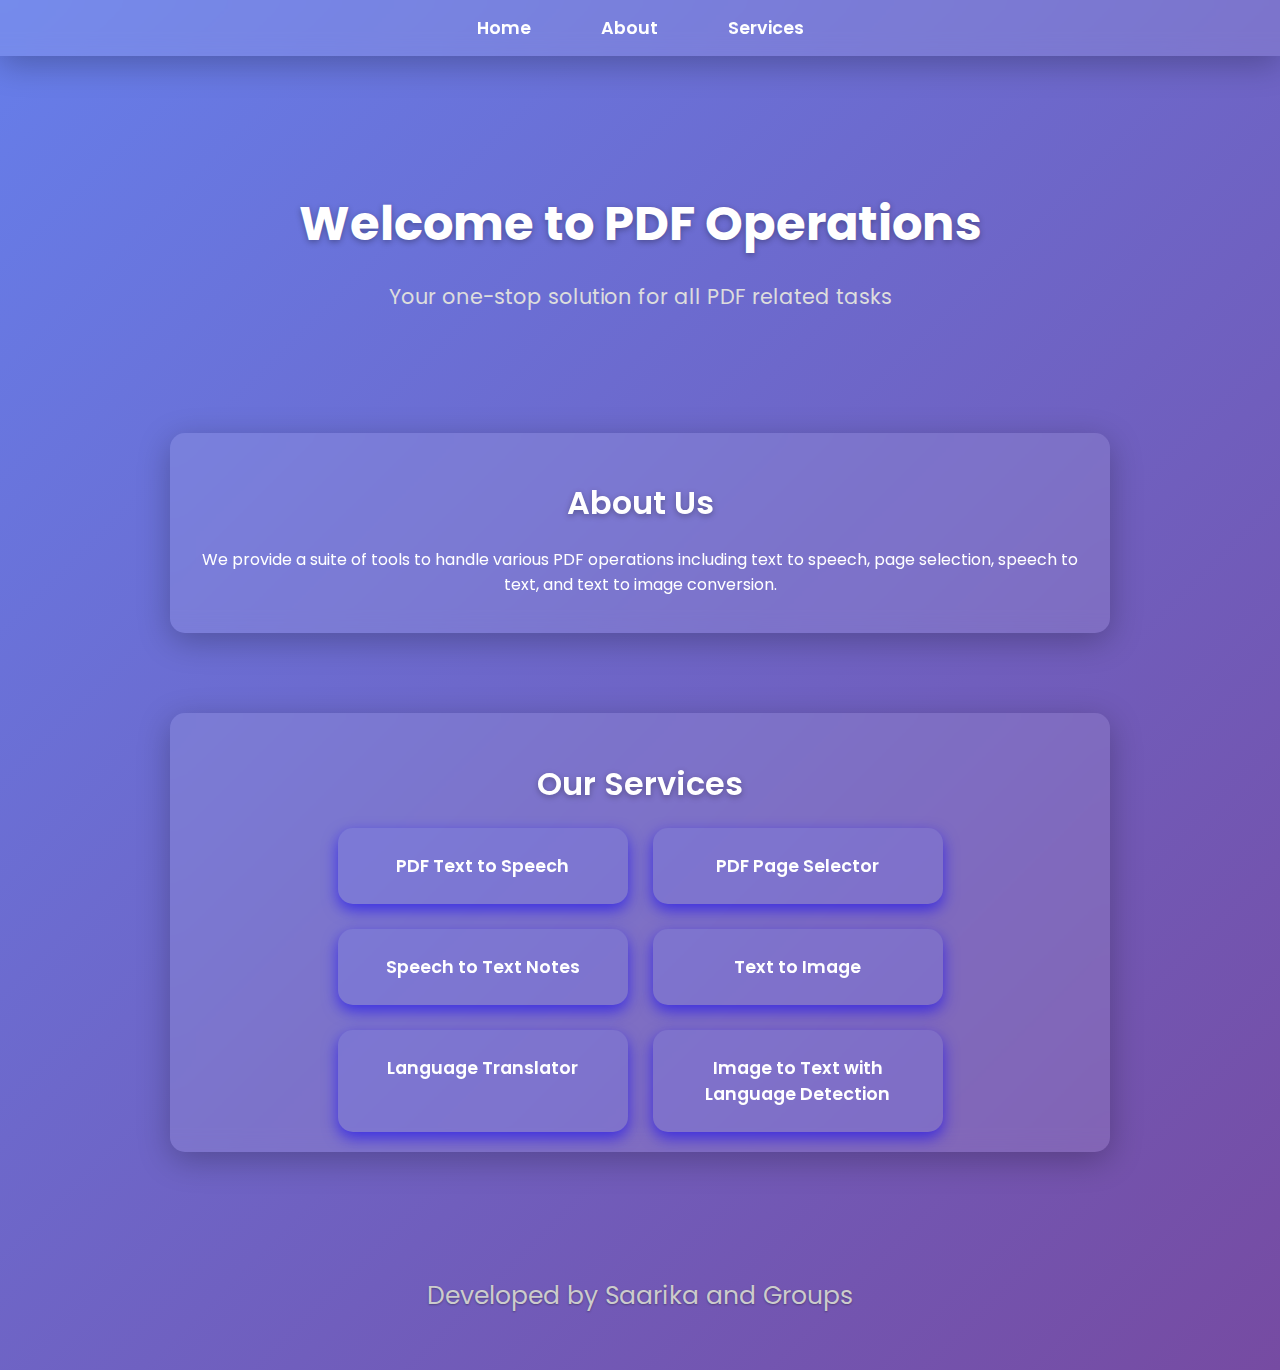
<file: index.html>
<!DOCTYPE html>
<html lang="en">
<head>
  <meta charset="UTF-8" />
  <meta name="viewport" content="width=device-width, initial-scale=1" />
  <title>PDF Operations Home</title>
  <link rel="stylesheet" href="style.css" />
</head>
<body>
  <header>
    <nav>
      <ul class="nav-list">
        <li><a href="#home" class="nav-link">Home</a></li>
        <li><a href="#about" class="nav-link">About</a></li>
        <li><a href="#services" class="nav-link">Services</a></li>
      </ul>
    </nav>
  </header>

  <section id="home" class="hero-section">
    <h1>Welcome to PDF Operations</h1>
    <p>Your one-stop solution for all PDF related tasks</p>
  </section>

  <section id="about" class="about-section">
    <h2>About Us</h2>
    <p>We provide a suite of tools to handle various PDF operations including text to speech, page selection, speech to text, and text to image conversion.</p>
  </section>

  <section id="services" class="services-section">
    <h2>Our Services</h2>
    <div class="service-cards">
      <a href="pdf_text_to_speach/home.html" class="service-card">PDF Text to Speech</a>
      <a href="pdf_to_text_doc/home.html" class="service-card">PDF Page Selector</a>
      <a href="speach_to_text/home.html" class="service-card">Speech to Text Notes</a>
      <a href="text_to_image/home.html" class="service-card">Text to Image</a>
      <a href="Translator/home.html" class="service-card">Language Translator</a>
      <a href="image_to_text/home.html" class="service-card">Image to Text with Language Detection</a>
    </div>
  </section>

  <footer>
    <p>Developed by Saarika and Groups</p>
  </footer>
</body>
</html>
</file>
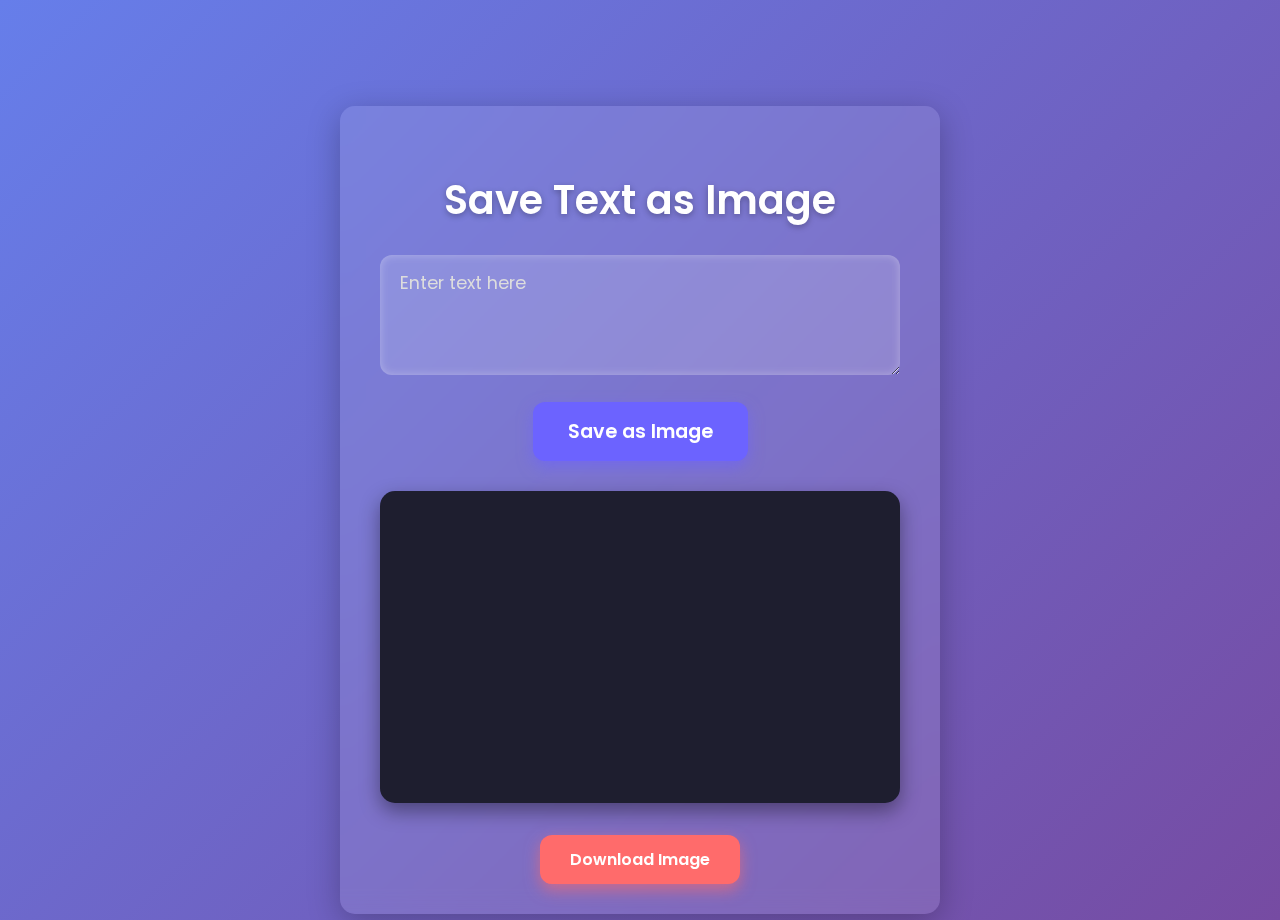
<file: text_to_image/index.html>
<!DOCTYPE html>
<html lang="en">

<head>
  <meta charset="UTF-8" />
  <meta name="viewport" content="width=device-width, initial-scale=1" />
  <title>Save Text as Image</title>
  <link href="https://fonts.googleapis.com/css2?family=Poppins:wght@400;600&display=swap" rel="stylesheet" />
  <style>
    /* Reset some default styles */
    * {
      box-sizing: border-box;
    }

    body {
      margin: 10px;
      font-family: 'Poppins', Arial, sans-serif;
      background: linear-gradient(135deg, #667eea, #764ba2);
      color: #fff;
      display: flex;
      justify-content: center;
      align-items: center;
      height: 100vh;
      padding: 20px;
      text-align: center;
    }

    .container {
      margin-top: 100px;
      background: rgba(255, 255, 255, 0.1);
      padding: 30px 40px;
      border-radius: 15px;
      box-shadow: 0 8px 32px rgba(0, 0, 0, 0.25);
      max-width: 600px;
      width: 100%;
      backdrop-filter: blur(10px);
    }

    h2 {
      font-weight: 600;
      font-size: 2.5rem;
      margin-bottom: 25px;
      text-shadow: 0 2px 6px rgba(0, 0, 0, 0.3);
    }

    textarea {
      width: 100%;
      min-height: 120px;
      padding: 15px 20px;
      font-size: 1.1rem;
      border-radius: 12px;
      border: none;
      resize: vertical;
      box-shadow: inset 0 0 8px rgba(255, 255, 255, 0.3);
      background: rgba(255, 255, 255, 0.15);
      color: #fff;
      transition: background 0.3s ease;
      font-family: 'Poppins', Arial, sans-serif;
    }

    textarea::placeholder {
      color: #ddd;
    }

    textarea:focus {
      outline: none;
      background: rgba(255, 255, 255, 0.3);
      box-shadow: 0 0 8px #a29bfe;
    }

    button {
      margin-top: 20px;
      background: #6c63ff;
      color: white;
      border: none;
      padding: 15px 35px;
      font-size: 1.2rem;
      font-weight: 600;
      border-radius: 12px;
      cursor: pointer;
      box-shadow: 0 6px 15px rgba(108, 99, 255, 0.6);
      transition: background 0.3s ease, box-shadow 0.3s ease;
      font-family: 'Poppins', Arial, sans-serif;
    }

    button:hover {
      background: #5751d9;
      box-shadow: 0 8px 20px rgba(87, 81, 217, 0.8);
    }

    #myCanvas {
      margin-top: 30px;
      width: 100%;
      max-width: 100%;
      height: auto;
      border-radius: 15px;
      box-shadow: 0 8px 20px rgba(0, 0, 0, 0.4);
      background-color: #1e1e2f;
      border: none;
    }

    #downloadLink {
      display: inline-block;
      margin-top: 25px;
      padding: 12px 30px;
      background: #ff6b6b;
      color: white;
      font-weight: 600;
      border-radius: 12px;
      text-decoration: none;
      box-shadow: 0 6px 15px rgba(255, 107, 107, 0.6);
      transition: background 0.3s ease, box-shadow 0.3s ease;
      font-family: 'Poppins', Arial, sans-serif;
    }

    #downloadLink:hover {
      background: #e55a5a;
      box-shadow: 0 8px 20px rgba(229, 90, 90, 0.8);
    }

    footer {
      text-align: center;
      margin-top: 100px;
      margin-bottom: 0;
      font-size: 17px;
      color: #ccc;
      text-shadow: 0 1px 2px rgba(0, 0, 0, 0.3);
    }

    /* Responsive styles */
    @media (max-width: 768px) {
      .container {
        padding: 20px 25px;
        max-width: 90%;
      }

      h2 {
        font-size: 2rem;
      }

      textarea {
        font-size: 1rem;
        min-height: 100px;
      }

      button {
        padding: 12px 25px;
        font-size: 1rem;
      }

      #downloadLink {
        padding: 10px 25px;
        font-size: 1rem;
      }
    }

    @media (max-width: 480px) {
      body {
        padding: 10px;
        height: auto;
      }

      .container {
        padding: 15px 20px;
        max-width: 100%;
      }

      h2 {
        font-size: 1.5rem;
      }

      textarea {
        font-size: 0.9rem;
        min-height: 80px;
      }

      button {
        padding: 10px 20px;
        font-size: 0.9rem;
      }

      #downloadLink {
        padding: 8px 20px;
        font-size: 0.9rem;
      }

      #myCanvas {
        width: 100%;
        height: auto;
      }
    }
  </style>
</head>

<body>
  <div class="container">
    <h2>Save Text as Image</h2>
    <textarea id="textInput" placeholder="Enter text here"></textarea>
    <button onclick="generateImage()">Save as Image</button>
    <canvas id="myCanvas" width="500" height="300"></canvas>
    <a id="downloadLink" download="text_image.png">Download Image</a>
  </div>
  <script>
    function generateImage() {
      const canvas = document.getElementById("myCanvas");
      const ctx = canvas.getContext("2d");

      // Clear previous content
      ctx.clearRect(0, 0, canvas.width, canvas.height);

      // Get the text input
      const text = document.getElementById("textInput").value;

      // Style the text (adjust the font, color, etc.)
      ctx.fillStyle = "#ffffff";  // Text color (white)
      ctx.font = "30px Poppins, Arial, sans-serif";     // Font style and size
      ctx.textAlign = "center";    // Center text horizontally
      ctx.textBaseline = "middle"; // Center text vertically

      // Draw the text onto the canvas
      ctx.fillText(text, canvas.width / 2, canvas.height / 2);

      // Create a link to download the image
      const link = document.getElementById("downloadLink");
      link.href = canvas.toDataURL("image/png");
    }
  </script>
</body>

</html>
</file>
<file: style.css>
@import url('https://fonts.googleapis.com/css2?family=Poppins:wght@400;600&display=swap');

body {
  font-family: 'Poppins', Arial, sans-serif;
  background: linear-gradient(135deg, #667eea, #764ba2);
  color: #fff;
  margin: 0;
  padding: 0;
  min-height: 100vh;
  display: flex;
  flex-direction: column;
  align-items: center;
}

header {
  width: 100%;
  background: rgba(255, 255, 255, 0.1);
  backdrop-filter: blur(10px);
  box-shadow: 0 8px 32px rgba(0, 0, 0, 0.25);
  padding: 15px 0;
  position: sticky;
  top: 0;
  z-index: 100;
}

nav {
  max-width: 900px;
  margin: 0 auto;
}

.nav-list {
  list-style: none;
  display: flex;
  justify-content: center;
  gap: 40px;
  padding: 0;
  margin: 0;
}

.nav-link {
  color: white;
  text-decoration: none;
  font-weight: 600;
  font-size: 1.1rem;
  padding: 8px 15px;
  border-radius: 12px;
  transition: background 0.3s ease;
}

.nav-link:hover {
  background: #6c63ff;
  box-shadow: 0 6px 15px rgba(108, 99, 255, 0.6);
}

.hero-section {
  text-align: center;
  padding: 100px 20px 60px 20px;
  max-width: 700px;
  margin: 0 auto;
}

.hero-section h1 {
  font-size: 3rem;
  font-weight: 700;
  margin-bottom: 20px;
  text-shadow: 0 2px 6px rgba(0,0,0,0.3);
}

.hero-section p {
  font-size: 1.3rem;
  color: #ddd;
}

.about-section, .services-section {
  max-width: 900px;
  margin: 40px auto;
  padding: 20px;
  background: rgba(255, 255, 255, 0.1);
  border-radius: 15px;
  box-shadow: 0 8px 32px rgba(0, 0, 0, 0.25);
  backdrop-filter: blur(10px);
  text-align: center;
}

.about-section h2, .services-section h2 {
  font-size: 2rem;
  margin-bottom: 20px;
  font-weight: 600;
  text-shadow: 0 2px 6px rgba(0,0,0,0.3);
}

.services-section .service-cards {
  display: flex;
  flex-wrap: wrap;
  justify-content: center;
  gap: 25px;
}

.service-card {
  background: rgba(7, 34, 238, 0.1);
  backdrop-filter: blur(10px);
  color: white;
  padding: 25px 35px;
  border-radius: 15px;
  font-weight: 600;
  font-size: 1.1rem;
  text-decoration: none;
  box-shadow: 0 6px 15px rgba(16, 4, 244, 0.6);
  transition: background 0.3s ease, box-shadow 0.3s ease;
  width: 220px;
  text-align: center;
}

.service-card:hover {
  background: #5751d9;
  box-shadow: 0 8px 20px rgba(87, 81, 217, 0.8);
}

footer {
  margin: 60px 0 30px 0;
  font-size: 25px;
  color: #ccc;
  text-shadow: 0 1px 2px rgba(0,0,0,0.3);
  text-align: center;
  width: 100%;
  position: relative;
  bottom: 0;
}



/* Responsive styles */
@media (max-width: 768px) {
  .nav-list {
    flex-direction:row;
    gap: 15px;
  }

  .service-card {
    width: 100%;
    max-width: 300px;
  }

  .hero-section {
    padding: 60px 20px 40px 20px;
  }

  .about-section, .services-section {
    margin: 20px 10px;
    padding: 15px;
  }
}

@media (max-width: 480px) {
  .hero-section h1 {
    font-size: 2rem;
  }

  .hero-section p {
    font-size: 1rem;
  }

  .about-section h2, .services-section h2 {
    font-size: 1.5rem;
  }

  .service-card {
    padding: 20px;
    font-size: 1rem;
  }
}

.service-card {
  transition: background 0.3s ease, box-shadow 0.3s ease, transform 0.3s ease;
}

.service-card:hover {
  transform: translateY(-5px);
}
</file>
